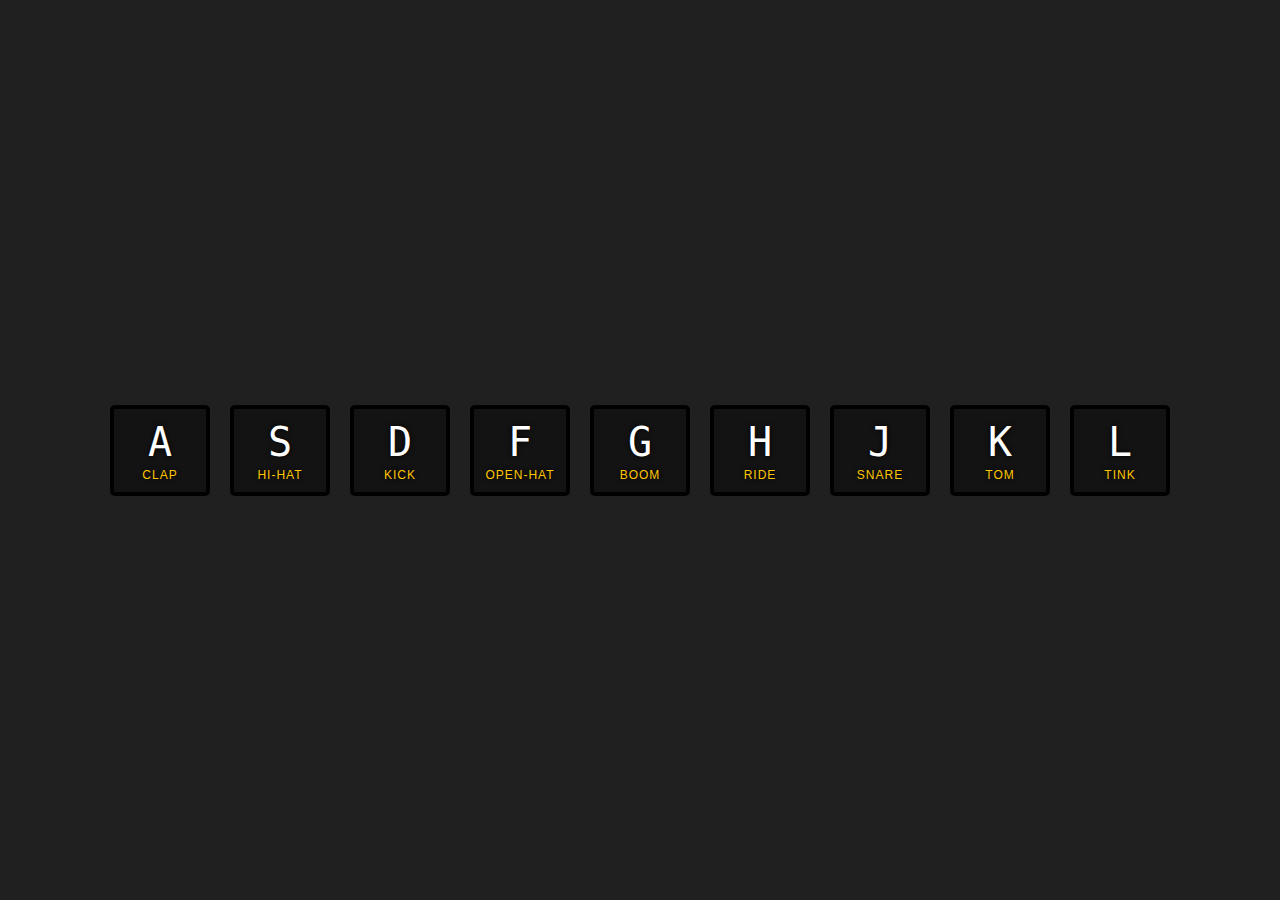
<file: 01 - Drum Kit/index.html>
<!DOCTYPE html>
<html lang="en">
<head>
  <meta charset="UTF-8">
  <meta http-equiv="X-UA-Compatible" content="IE=edge">
  <meta name="viewport" content="width=device-width, initial-scale=1.0">
  <title>Drum Kit</title>
  <link rel="stylesheet" href="main.css">
  <script defer src="main.js"></script>
</head>
<body>

  <!-- main keyboard -->
  <div class="keyboard" id="keyboard">
    <div data-key="65" class="keyboard__key">
      <kbd>A</kbd>
      <span class="keyboard__sound_name">clap</span>
    </div>
    <div data-key="83" class="keyboard__key">
      <kbd>S</kbd>
      <span class="keyboard__sound_name">hi-hat</span>
    </div>
    <div data-key="68" class="keyboard__key">
      <kbd>D</kbd>
      <span class="keyboard__sound_name">kick</span>
    </div>
    <div data-key="70" class="keyboard__key">
      <kbd>F</kbd>
      <span class="keyboard__sound_name">open-hat</span>
    </div>
    <div data-key="71" class="keyboard__key">
      <kbd>G</kbd>
      <span class="keyboard__sound_name">boom</span>
    </div>
    <div data-key="72" class="keyboard__key">
      <kbd>H</kbd>
      <span class="keyboard__sound_name">ride</span>
    </div>
    <div data-key="74" class="keyboard__key">
      <kbd>J</kbd>
      <span class="keyboard__sound_name">snare</span>
    </div>
    <div data-key="75" class="keyboard__key">
      <kbd>K</kbd>
      <span class="keyboard__sound_name">tom</span>
    </div>
    <div data-key="76" class="keyboard__key">
      <kbd>L</kbd>
      <span class="keyboard__sound_name">tink</span>
    </div>
  </div>

  <!-- sounds -->
  <div id="sounds">
  <audio data-key="65" src="sounds/clap.wav"></audio>
  <audio data-key="83" src="sounds/hihat.wav"></audio>
  <audio data-key="68" src="sounds/kick.wav"></audio>
  <audio data-key="70" src="sounds/openhat.wav"></audio>
  <audio data-key="71" src="sounds/boom.wav"></audio>
  <audio data-key="72" src="sounds/ride.wav"></audio>
  <audio data-key="74" src="sounds/snare.wav"></audio>
  <audio data-key="75" src="sounds/tom.wav"></audio>
  <audio data-key="76" src="sounds/tink.wav"></audio>
  </div>

</body>
</html>
</file>
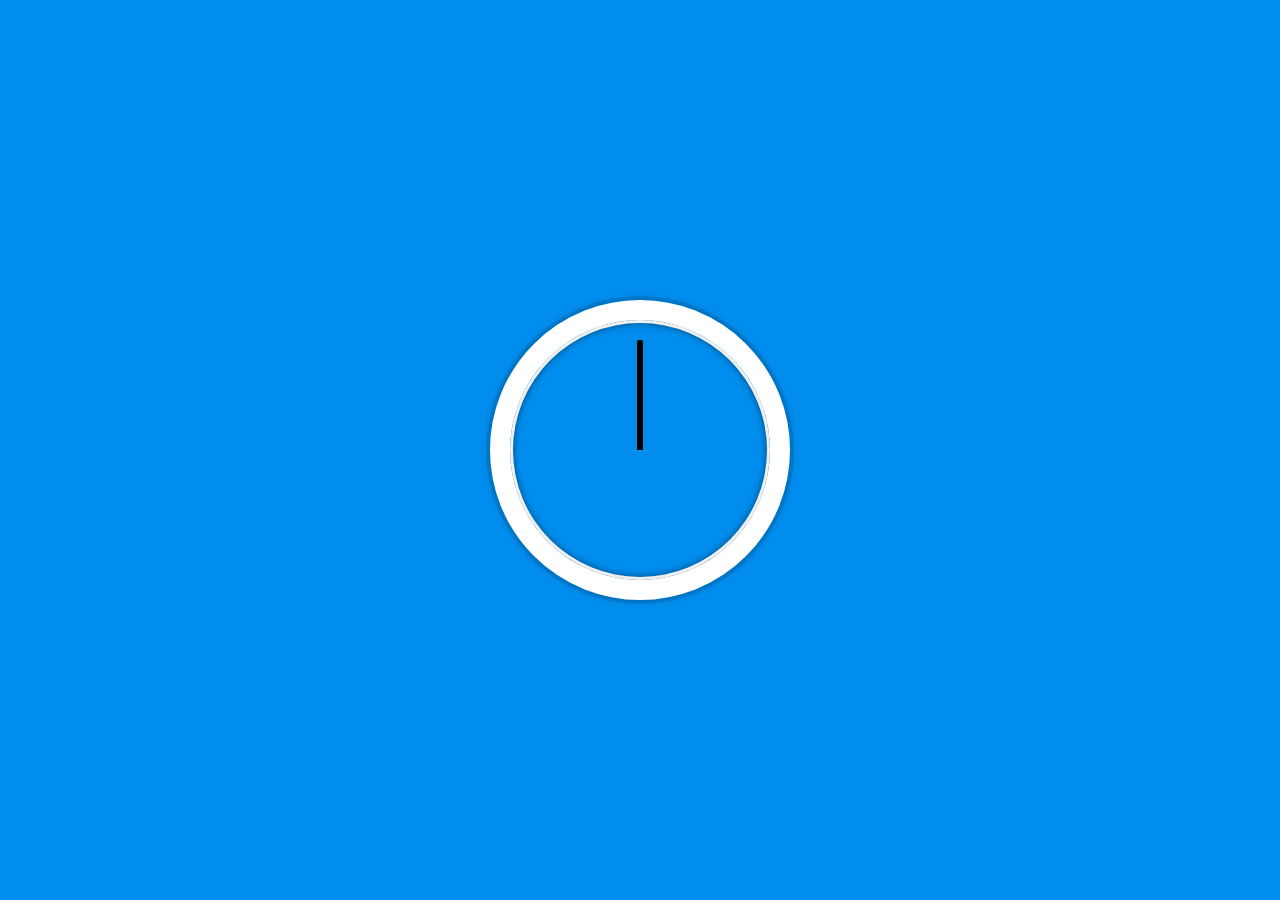
<file: 02 - Clock/index.html>
<!DOCTYPE html>
<html lang="en">
  <head>
    <meta charset="UTF-8">
    <title>Clock</title>
    <link rel="stylesheet" href="main.css">
    <script defer src="main.js"></script>
  </head>
  <body>
    <div class="clock">
      <div class="clock-face">
        <div class="hand hour-hand" id="hour-hand"></div>
        <div class="hand min-hand" id="min-hand"></div>
        <div class="hand second-hand" id="second-hand"></div>
      </div>
    </div>
  </body>
</html>
</file>
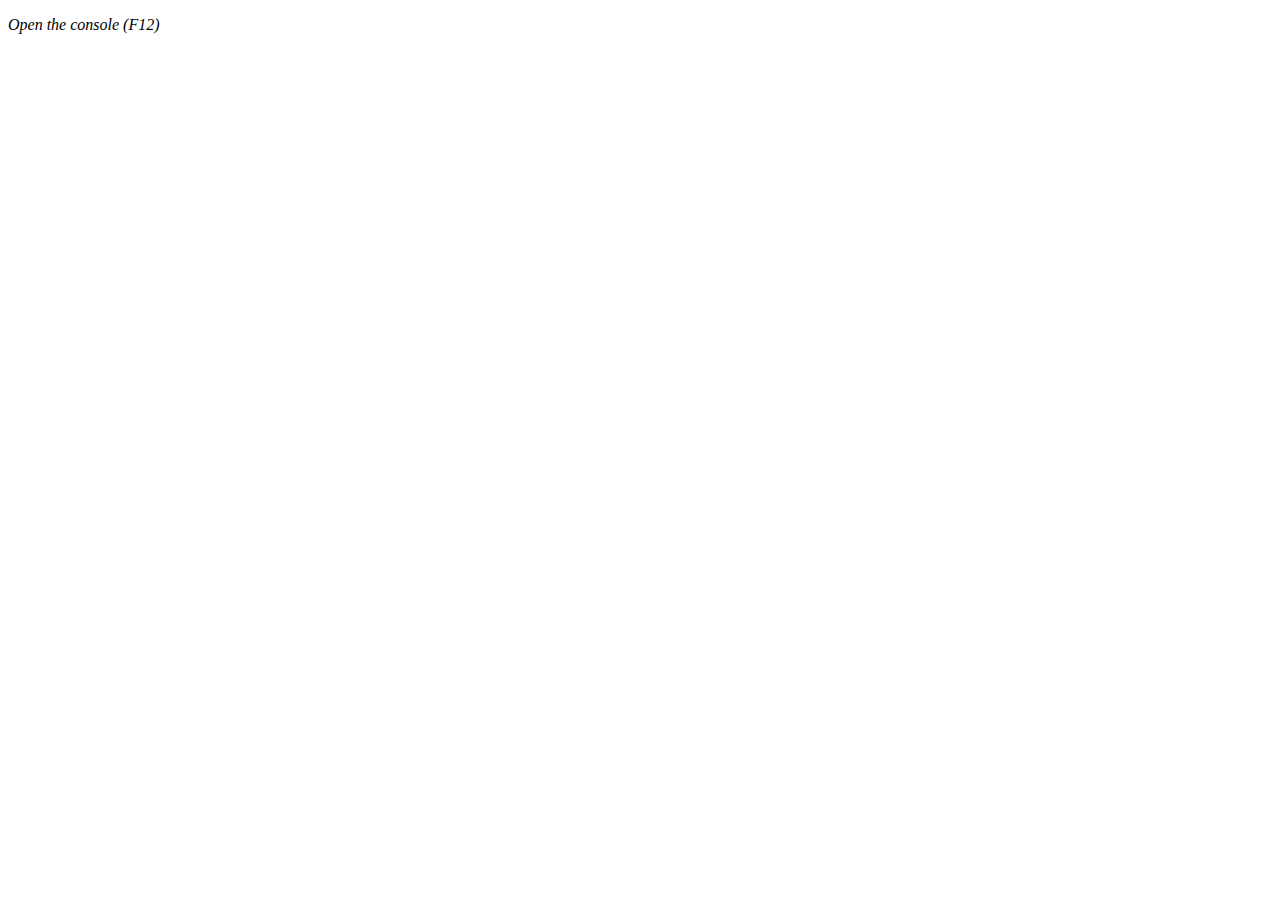
<file: 04 - Arrays/index.html>
<!DOCTYPE html>
<html lang="en">
<head>
  <meta charset="UTF-8">
  <title>Arrays</title>
  <script defer src="data.js"></script>
  <script defer src="main.js"></script>
</head>
<body>
  <p><em>Open the console (F12)</p>
</body>
</html>
</file>
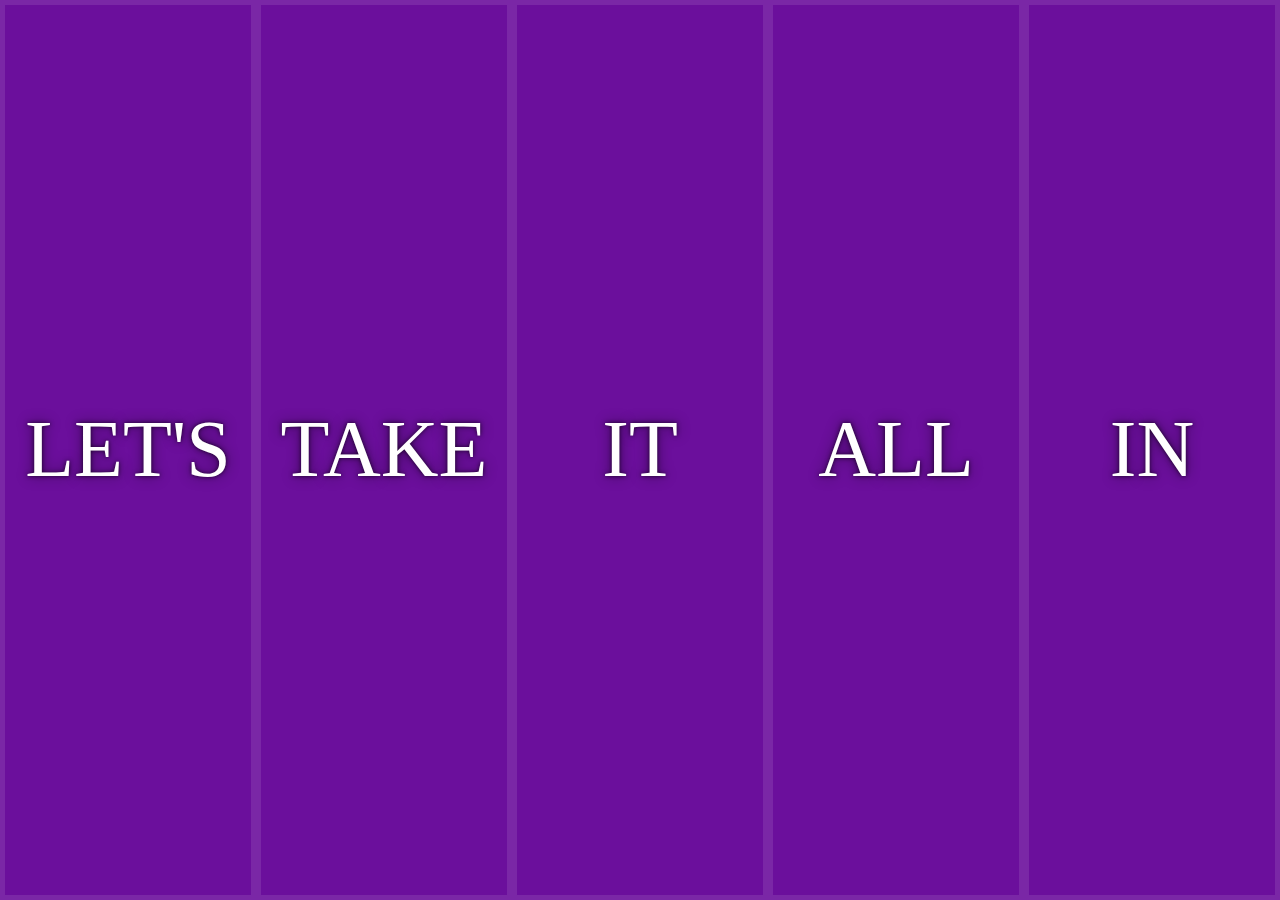
<file: 05 - Image Gallery/index.html>
<!DOCTYPE html>
<html lang="en">
<head>
  <meta charset="UTF-8">
  <title>Flex Panels 💪</title>
  <link rel="icon" href="https://fav.farm/✅" />
  <link rel="stylesheet" href="main.css">
  <script defer src="main.js"></script>
</head>
<body>
  <div class="panels">
    <div class="panel panel1">
      <p>Hey</p>
      <p>Let's</p>
      <p>Dance</p>
    </div>
    <div class="panel panel2">
      <p>Give</p>
      <p>Take</p>
      <p>Receive</p>
    </div>
    <div class="panel panel3">
      <p>Experience</p>
      <p>It</p>
      <p>Today</p>
    </div>
    <div class="panel panel4">
      <p>Give</p>
      <p>All</p>
      <p>You can</p>
    </div>
    <div class="panel panel5">
      <p>Life</p>
      <p>In</p>
      <p>Motion</p>
    </div>
  </div>
</body>
</html>
</file>
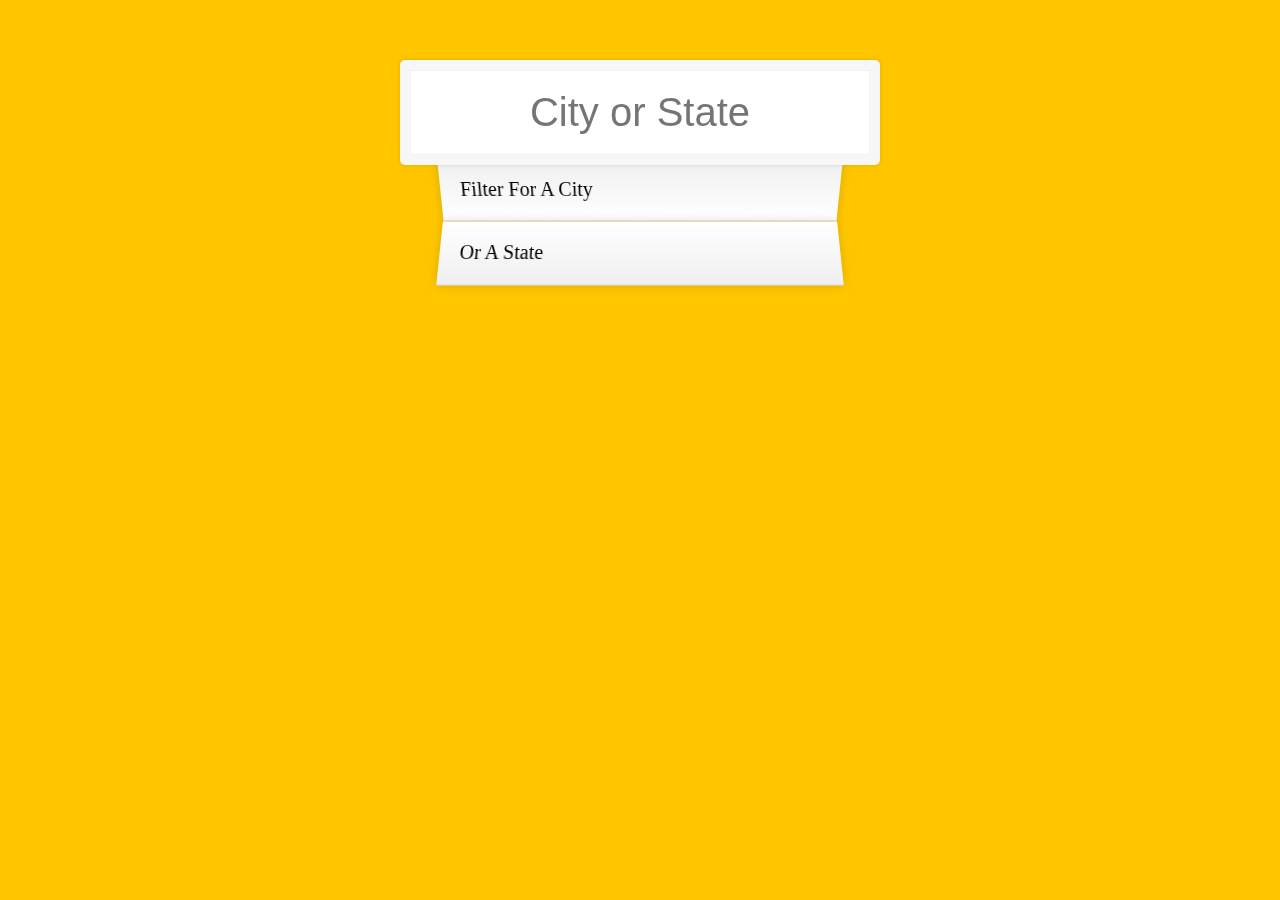
<file: 06 - Type Ahead/index.html>
<!DOCTYPE html>
<html lang="en">
  <head>
    <meta charset="UTF-8" />
    <title>Type Ahead</title>
    <link rel="stylesheet" href="main.css" />
    <script defer src="main.js"></script>
  </head>
  <body>
    <form class="search-form">
      <input type="text" class="search" placeholder="City or State" />
      <ul class="suggestions">
        <li>Filter for a city</li>
        <li>or a state</li>
      </ul>
    </form>
  </body>
</html>
</file>
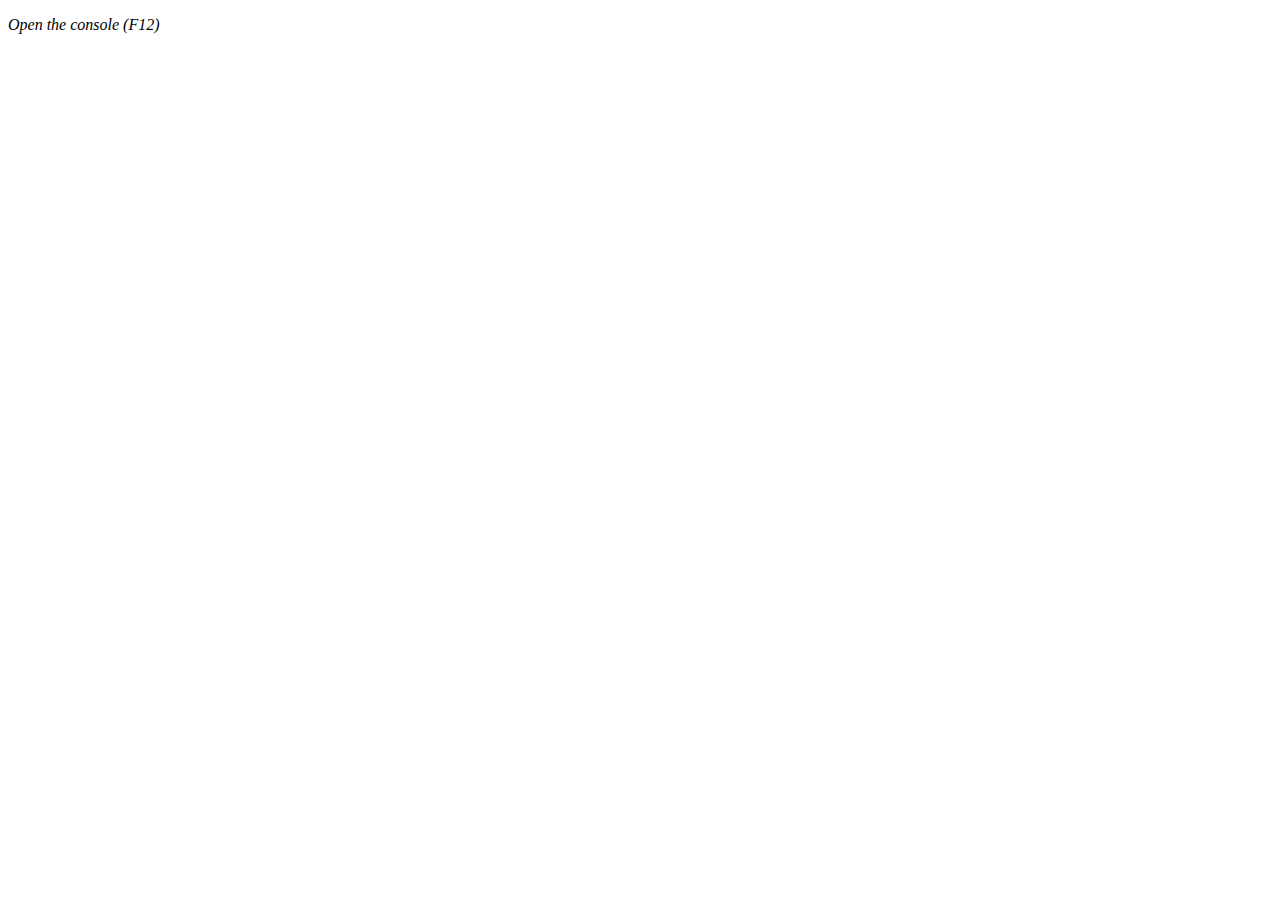
<file: 07 - Arrays 2/index.html>
<!DOCTYPE html>
<html lang="en">
<head>
  <meta charset="UTF-8">
  <title>Arrays 2</title>
  <script defer src="data.js"></script>
  <script defer src="main.js"></script>
</head>
<body>
  <p><em>Open the console (F12)</p>
</body>
</html>
</file>
<file: 01 - Drum Kit/main.css>
* {
  box-sizing: border-box;
  margin: 0;
  padding: 0;
}

html {
  font-family: sans-serif;
  font-size: 10px;
  background-color: #202020;
}

.keyboard {
  display: flex;
  flex: 1;
  min-height: 100vh;
  align-items: center;
  justify-content: center;
}

.keyboard__key {
  border: .4rem solid black;
  border-radius: .5rem;
  margin: 1rem;
  font-size: 1.5rem;
  padding: 1rem .5rem;
  transition: all .07s ease;
  width: 10rem;
  text-align: center;
  color: white;
  background: rgba(0,0,0,0.4);
  text-shadow: 0 0 .5rem black;
}

.playing {
  transform: scale(1.1);
  border-color: #ffc600;
  box-shadow: 0 0 1rem #ffc600;
}

kbd {
  display: block;
  font-size: 4rem;
}

.keyboard__sound_name {
  font-size: 1.2rem;
  text-transform: uppercase;
  letter-spacing: .1rem;
  color: #ffc600;
}
</file>
<file: 02 - Clock/main.css>
* {
  box-sizing: border-box;
  margin: 0;
  padding: 0;
}

html {
  background: #018ded;
  background-size: cover;
  font-family: "helvetica neue";
  text-align: center;
  font-size: 10px;
}

body {
  margin: 0;
  font-size: 2rem;
  display: flex;
  flex: 1;
  min-height: 100vh;
  align-items: center;
}

.clock {
  width: 30rem;
  height: 30rem;
  border: 20px solid white;
  border-radius: 50%;
  margin: 50px auto;
  position: relative;
  padding: 2rem;
  box-shadow: 0 0 0 4px rgba(0, 0, 0, 0.1), inset 0 0 0 3px #efefef,
    inset 0 0 10px black, 0 0 10px rgba(0, 0, 0, 0.2);
}

.clock-face {
  position: relative;
  width: 100%;
  height: 100%;
  transform: translateY(-3px);
}

.hand {
  border-radius: 5px 0 0 5px;
  width: 50%;
  height: 6px;
  background: black;
  position: absolute;
  top: 50%;
  transform-origin: 100%;
  transform: rotate(90deg);
  transition: all 0.05s;
  transition-timing-function: cubic-bezier(0.1, 2.2, 0.58, 1);
}
</file>
<file: 05 - Image Gallery/main.css>
html {
  box-sizing: border-box;
  background: #ffc600;
  font-family: 'helvetica neue';
  font-size: 20px;
  font-weight: 200;
}

body {
  margin: 0;
}

*, *:before, *:after {
  box-sizing: inherit;
}

.panels {
  min-height: 100vh;
  overflow: hidden;
  display: flex;
}

.panel {
  background: #6B0F9C;
  box-shadow: inset 0 0 0 5px rgba(255,255,255,0.1);
  color: white;
  text-align: center;
  align-items: center;
  transition:
    font-size 0.7s cubic-bezier(0.61,-0.19, 0.7,-0.11),
    flex 0.7s cubic-bezier(0.61,-0.19, 0.7,-0.11),
    background 0.2s;
  font-size: 20px;
  background-size: cover;
  background-position: center;
  flex: 1;
  justify-content: center;
  display: flex;
  flex-direction: column;
}

.panel1 { background-image:url(https://source.unsplash.com/gYl-UtwNg_I/1500x1500); }
.panel2 { background-image:url(https://source.unsplash.com/rFKUFzjPYiQ/1500x1500); }
.panel3 { background-image:url(https://images.unsplash.com/photo-1465188162913-8fb5709d6d57?ixlib=rb-0.3.5&q=80&fm=jpg&crop=faces&cs=tinysrgb&w=1500&h=1500&fit=crop&s=967e8a713a4e395260793fc8c802901d); }
.panel4 { background-image:url(https://source.unsplash.com/ITjiVXcwVng/1500x1500); }
.panel5 { background-image:url(https://source.unsplash.com/3MNzGlQM7qs/1500x1500); }

/* Flex Items */
.panel > * {
  margin: 0;
  width: 100%;
  transition: transform 0.5s;
  flex: 1 0 auto;
  display: flex;
  justify-content: center;
  align-items: center;
}

.panel > *:first-child { transform: translateY(-100%); }
.panel.open-active > *:first-child { transform: translateY(0); }
.panel > *:last-child { transform: translateY(100%); }
.panel.open-active > *:last-child { transform: translateY(0); }

.panel p {
  text-transform: uppercase;
  font-family: 'Free Ink', cursive;
  text-shadow: 0 0 4px rgba(0, 0, 0, 0.72), 0 0 14px rgba(0, 0, 0, 0.45);
  font-size: 2em;
}

.panel p:nth-child(2) {
  font-size: 4em;
}

.panel.open {
  flex: 5;
  font-size: 40px;
}

@media only screen and (max-width: 600px) {
  .panel p {
    font-size: 1em;
  }
}
</file>
<file: 06 - Type Ahead/main.css>
html {
  box-sizing: border-box;
  background: #ffc600;
  font-family: "helvetica neue";
  font-size: 20px;
  font-weight: 200;
}

*,
*::before,
*::after {
  box-sizing: inherit;
}

input {
  width: 100%;
  padding: 20px;
}

.search-form {
  max-width: 400px;
  margin: 50px auto;
}

input.search {
  margin: 0;
  text-align: center;
  outline: 0;
  border: 10px solid #f7f7f7;
  width: 120%;
  left: -10%;
  position: relative;
  top: 10px;
  z-index: 2;
  border-radius: 5px;
  font-size: 40px;
  box-shadow: 0 0 5px rgba(0, 0, 0, 0.12), inset 0 0 2px rgba(0, 0, 0, 0.19);
}

.suggestions {
  margin: 0;
  padding: 0;
  position: relative;
  /*perspective: 20px;*/
}

.suggestions li {
  background: white;
  list-style: none;
  border-bottom: 1px solid #d8d8d8;
  box-shadow: 0 0 10px rgba(0, 0, 0, 0.14);
  margin: 0;
  padding: 20px;
  transition: background 0.2s;
  display: flex;
  justify-content: space-between;
  text-transform: capitalize;
}

.suggestions li:nth-child(even) {
  transform: perspective(100px) rotateX(3deg) translateY(2px) scale(1.001);
  background: linear-gradient(to bottom, #ffffff 0%, #efefef 100%);
}

.suggestions li:nth-child(odd) {
  transform: perspective(100px) rotateX(-3deg) translateY(3px);
  background: linear-gradient(to top, #ffffff 0%, #efefef 100%);
}

span.population {
  font-size: 15px;
}

.hl {
  background: #ffc600;
}
</file>
